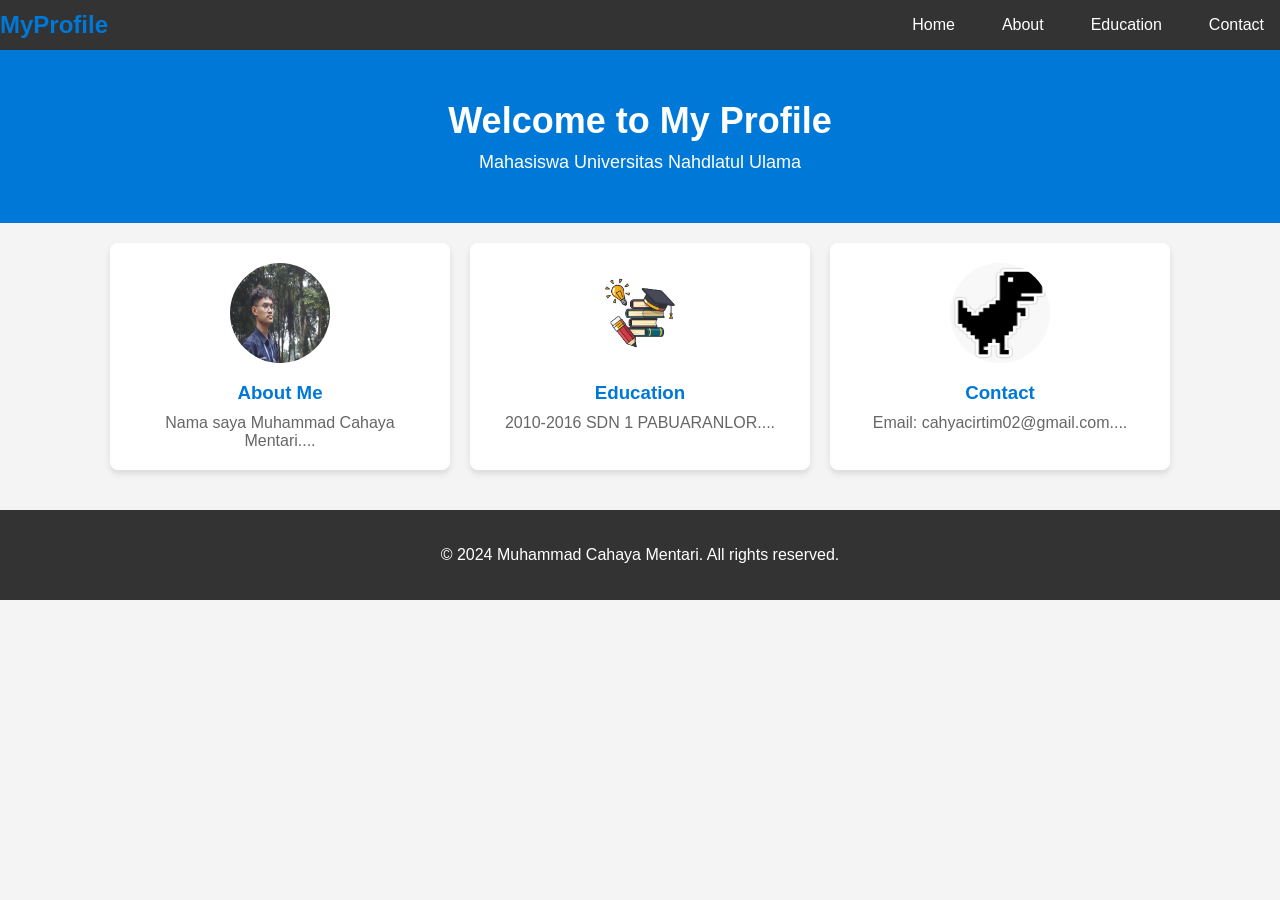
<file: index.html>
<!DOCTYPE html>
<html lang="en">
  <head>
    <meta charset="UTF-8" />
    <meta name="viewport" content="width=device-width, initial-scale=1.0" />
    <title>Kibo Profil</title>
    <link rel="stylesheet" href="styles.css" />
  </head>
  <body id="#">
    <div class="navbar">
      <div class="logo">MyProfile</div>
      <div class="menu">
        <a href="#">Home</a>
        <a href="about.html">About</a>
        <a href="Education.html">Education</a>
        <a href="contact.html">Contact</a>
      </div>
    </div>

    <div class="header">
      <h1>Welcome to My Profile</h1>
      <p>Mahasiswa Universitas Nahdlatul Ulama</p>
    </div>

    <div class="content">
      <div class="card">
        <img src="cahaya.jpg" alt="Profile Picture" />
        <h3>About Me</h3>
        <p>Nama saya Muhammad Cahaya Mentari....</p>
      </div>
      <div class="card">
        <img src="Education.jpg" alt="Profile Picture" />
        <h3>Education</h3>
        <p>2010-2016 SDN 1 PABUARANLOR....</p>
      </div>
      <div class="card">
        <img src="Contact.jpg" alt="Profile Picture" />
        <h3>Contact</h3>
        <p>Email: cahyacirtim02@gmail.com....</p>
      </div>
    </div>

    <div class="footer">
      <p>&copy; 2024 Muhammad Cahaya Mentari. All rights reserved.</p>
    </div>
  </body>
</html>
</file>
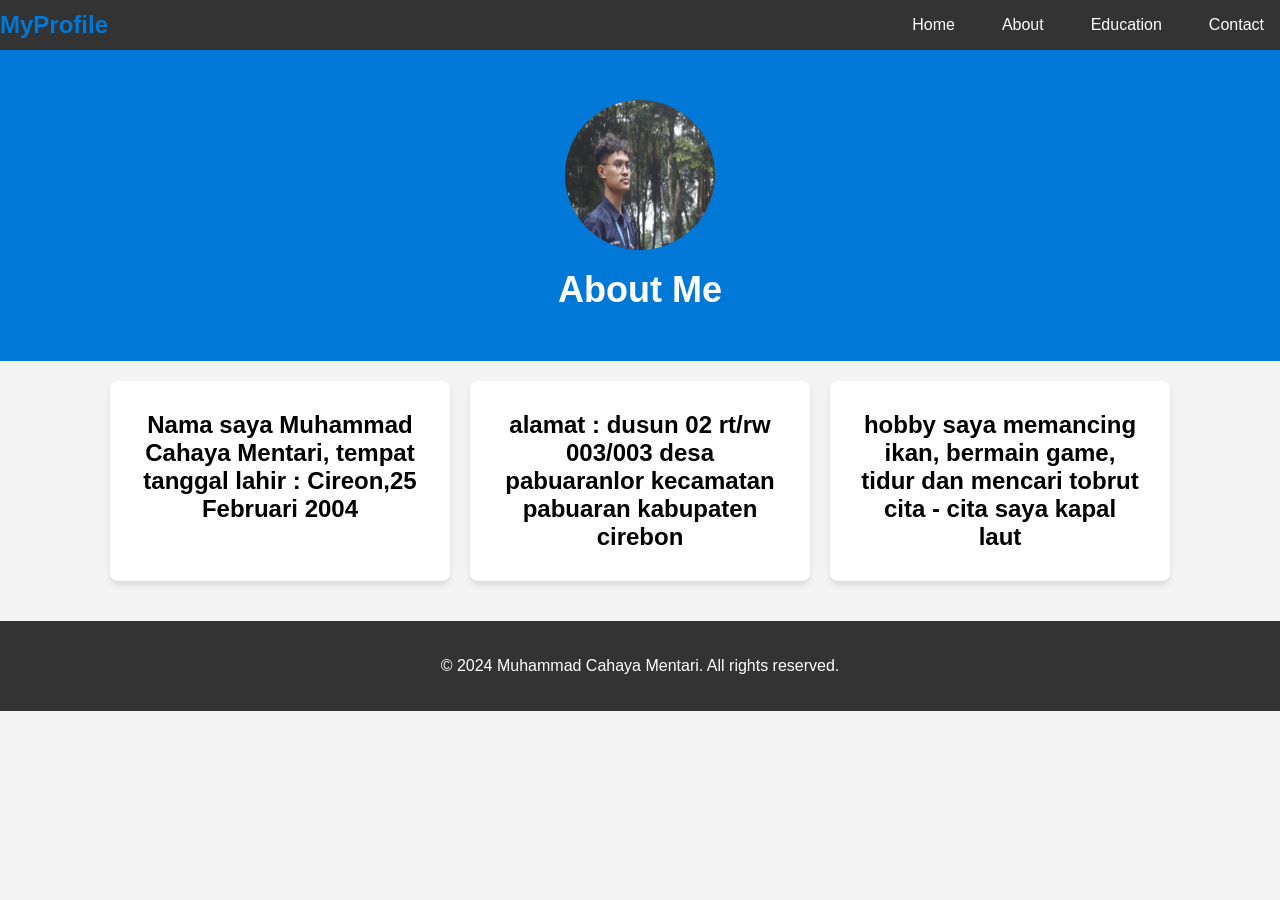
<file: about.html>
<!DOCTYPE html>
<html lang="en">
  <head>
    <meta charset="UTF-8" />
    <meta name="viewport" content="width=device-width, initial-scale=1.0" />
    <title>Kibo Profil</title>
    <link rel="stylesheet" href="styles.css" />
  </head>
  <body id="#">
    <div class="navbar">
      <div class="logo">MyProfile</div>
      <div class="menu">
        <a href="index.html">Home</a>
        <a href="about.html">About</a>
        <a href="Education.html">Education</a>
        <a href="contact.html">Contact</a>
      </div>
    </div>

    <div class="header">
      <img src="cahaya.jpg" alt="Profile Picture" />
      <h1>About Me</h1>
    </div>

    <div class="content">
      <div class="card">
        <h2>Nama saya Muhammad Cahaya Mentari, tempat tanggal lahir : Cireon,25 Februari 2004</h2>
      </div>
      <div class="card">
        <h2>alamat : dusun 02 rt/rw 003/003 desa pabuaranlor kecamatan pabuaran kabupaten cirebon</h2>
      </div>
      <div class="card">
        <h2>hobby saya memancing ikan, bermain game, tidur dan mencari tobrut cita - cita saya kapal laut</h2>
      </div>
    </div>

    <div class="footer">
      <p>&copy; 2024 Muhammad Cahaya Mentari. All rights reserved.</p>
    </div>
  </body>
</html>
</file>
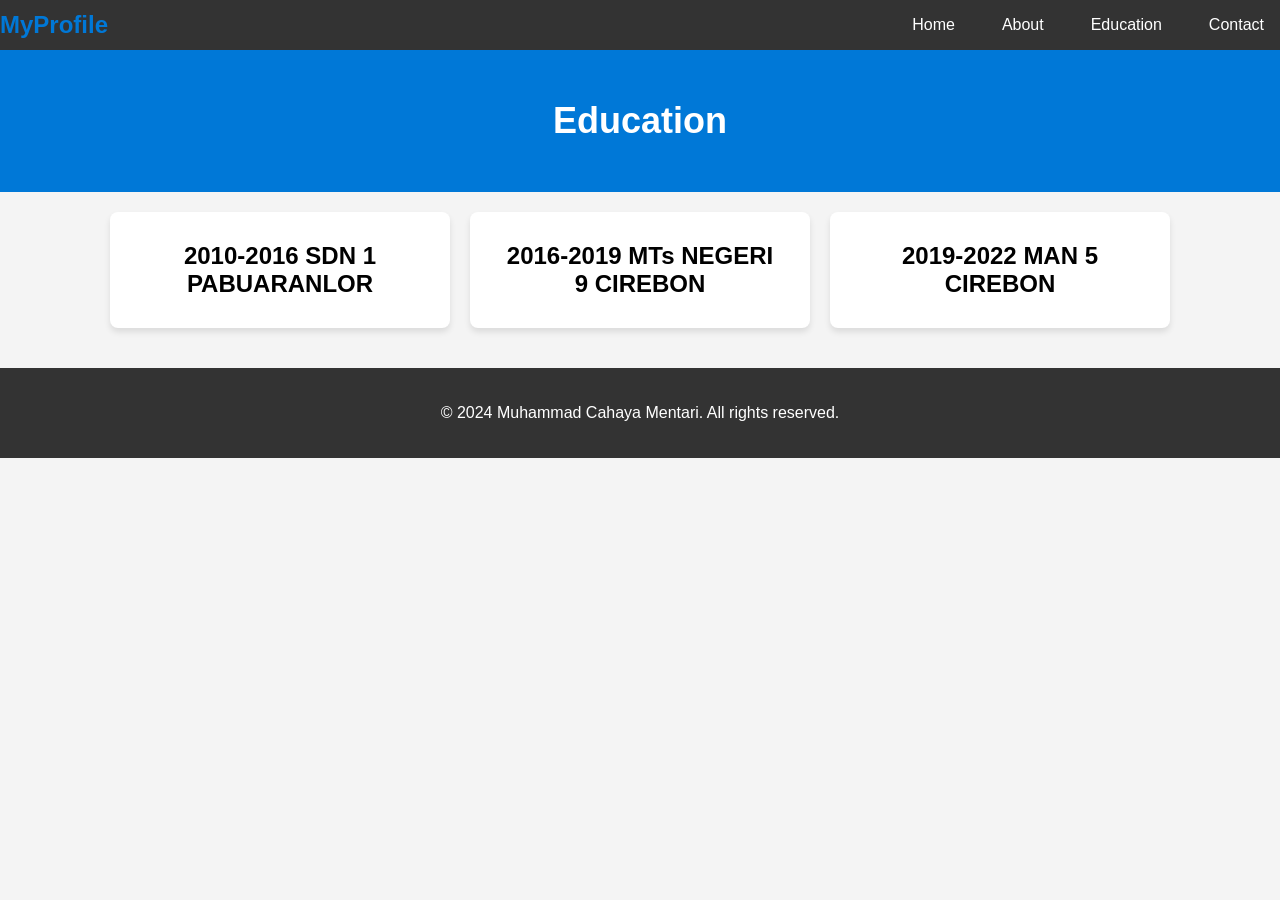
<file: Education.html>
<!DOCTYPE html>
<html lang="en">
  <head>
    <meta charset="UTF-8" />
    <meta name="viewport" content="width=device-width, initial-scale=1.0" />
    <title>Kibo Profil</title>
    <link rel="stylesheet" href="styles.css" />
  </head>
  <body>
    <div class="navbar">
      <div class="logo">MyProfile</div>
      <div class="menu">
        <a href="index.html">Home</a>
        <a href="about.html">About</a>
        <a href="Education.html">Education</a>
        <a href="contact.html">Contact</a>
      </div>
    </div>

    <div class="header">
      <h1>Education</h1>
    </div>

    <div class="content">
      <div class="card">
        <h2>2010-2016 SDN 1 PABUARANLOR</h2>
      </div>
      <div class="card">
        <h2>2016-2019 MTs NEGERI 9 CIREBON</h2>
      </div>
      <div class="card">
        <h2>2019-2022 MAN 5 CIREBON</h2>
      </div>
    </div>

    <div class="footer">
      <p>&copy; 2024 Muhammad Cahaya Mentari. All rights reserved.</p>
    </div>
  </body>
</html>
</file>
<file: styles.css>
body {
  /*backround web*/
  margin: 0;
  font-family: Arial, sans-serif;
  background-color: #f4f4f4;
  color: #0078d7;
}
.navbar {
  /*backround navbar*/
  display: flex;
  justify-content: space-between;
  align-items: center;
  background-color: #333;
  padding: 10px 20px;
}
.navbar a {
  /*warna font di navbar*/
  color: white;
  text-decoration: none;
  padding: 16px 16px;
  transition: background-color 0.3s;
}
.navbar a:hover {
  /*warna saat ingin di klik*/
  background-color: #575757;
}
.navbar .logo {
  /*font my profil*/
  font-size: 24px;
  font-weight: bold;
}
.navbar .menu {
  /*spasi pada menu bar*/
  display: flex;
  gap: 15px;
}
.header {
  /*tulisan di bawah navbar*/
  text-align: center;
  padding: 50px;
  background-color: #0078d7;
  color: white;
}
.header h1 {
  /*ukuran font tulisan dibwh navbar*/
  margin: 0;
  font-size: 36px;
}
.header p {
  /*Your one-stop solution to know all about m*/
  margin: 10px 0 0;
  font-size: 18px;
}
.content {
  display: flex;
  flex-wrap: wrap;
  justify-content: center;
  padding: 20px;
  gap: 20px;
}
.card {
  background-color: white;
  border-radius: 8px;
  box-shadow: 0 4px 6px rgba(0, 0, 0, 0.1);
  width: 300px;
  padding: 20px;
  text-align: center;
}
.header img {
  width: 150px;
  height: 150px;
  border-radius: 50%;
  margin-bottom: 15px;
}
.card img {
  width: 100px;
  height: 100px;
  border-radius: 50%;
  margin-bottom: 15px;
}
.card h3 {
  margin: 0 0 10px;
}
.card p {
  margin: 0;
  color: #666;
}
.footer {
  text-align: center;
  padding: 20px;
  background-color: #333;
  color: white;
  margin-top: 20px;
}
/* CSS Reset */
.navbar {
  margin: 0;
  padding: 0;
  box-sizing: border-box;
}
.card h2 {
  margin: 10px;
  color: black;
}
/*contact*/
.social-media {
  display: flex;
  gap: 20px;
}
.icon.instagram {
  background: linear-gradient(45deg, #f09433, #e6683c, #dc2743, #cc2366, #bc1888);
}
.icon {
  width: 60px;
  height: 60px;
  display: flex;
  justify-content: center;
  align-items: center;
  border-radius: 50%;
  color: white;
  font-size: 24px;
  text-decoration: none;
  transition: transform 0.3s ease, box-shadow 0.3s ease;
}
.icon.email {
  background-color: #0072c6;
}

.icon.whatsapp {
  background-color: #25d366;
}

.icon:hover {
  transform: scale(1.1);
  box-shadow: 0 4px 15px rgba(0, 0, 0, 0.3);
}
</file>
